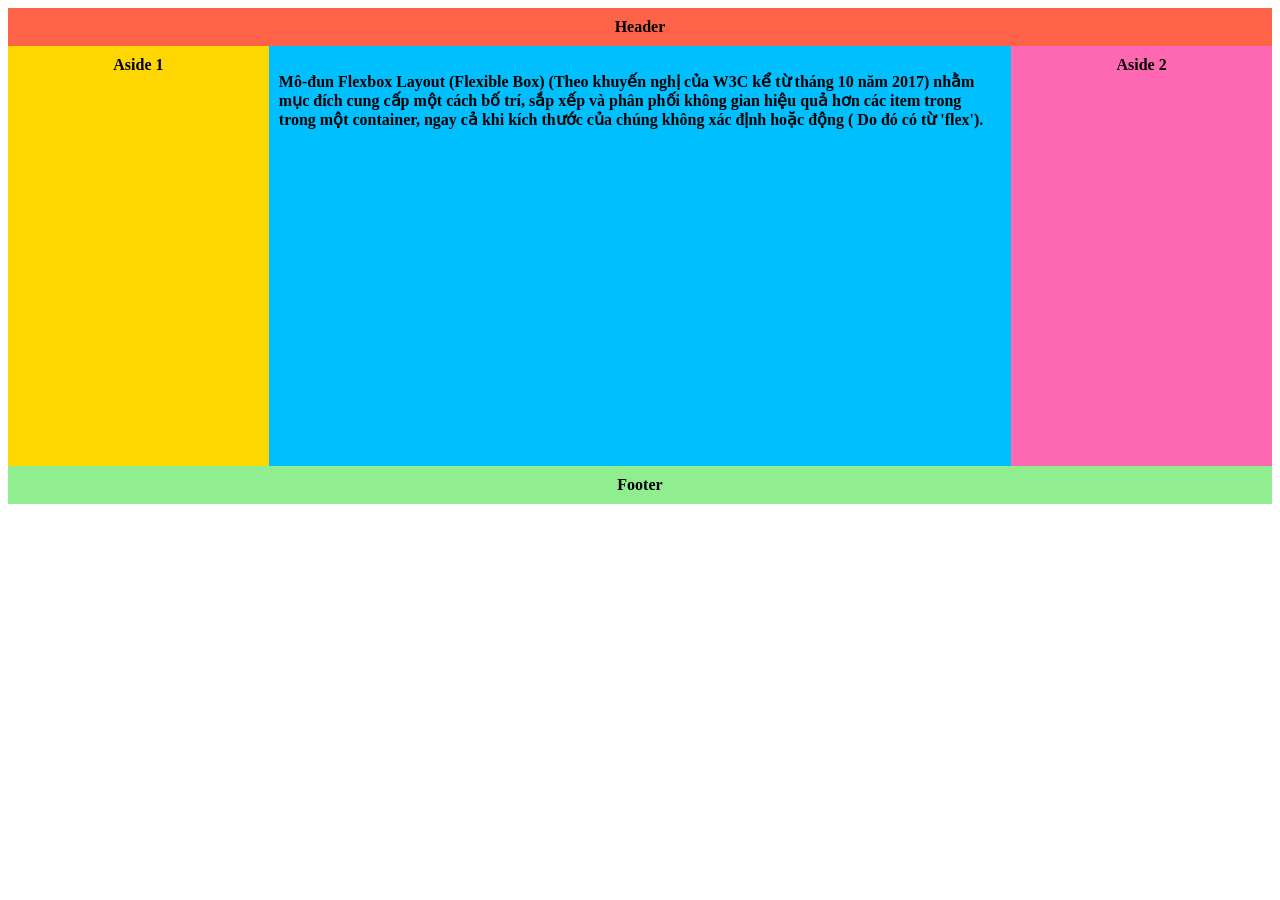
<file: bailabthuchanh/Lab06/Bai_2_Minh_hoa_layout/index.html>
<!DOCTYPE html>
<html>

<head>
	<meta http-equiv="Content-Type" content="text/html; charset=utf-8" />
    <link rel="stylesheet" href="css/style.css">
</head>

<body>
    <div class="wrapper">
        <header class="header-flex-2">Header</header>
        <article class="main">
            <p>Mô-đun Flexbox Layout (Flexible Box) (Theo khuyến nghị của W3C kể từ tháng 10 năm 2017) nhằm mục đích
                cung cấp một cách bố trí, sắp xếp và phân phối không gian hiệu quả hơn các item trong trong một
                container, ngay cả khi kích thước của chúng không xác định hoặc động ( Do đó có từ 'flex').</p>
        </article>
        <aside class="aside aside-1">Aside 1</aside>
        <aside class="aside aside-2">Aside 2</aside>
        <footer class="footer-flex-2">Footer</footer>
    </div>
</body>

</html>
</file>
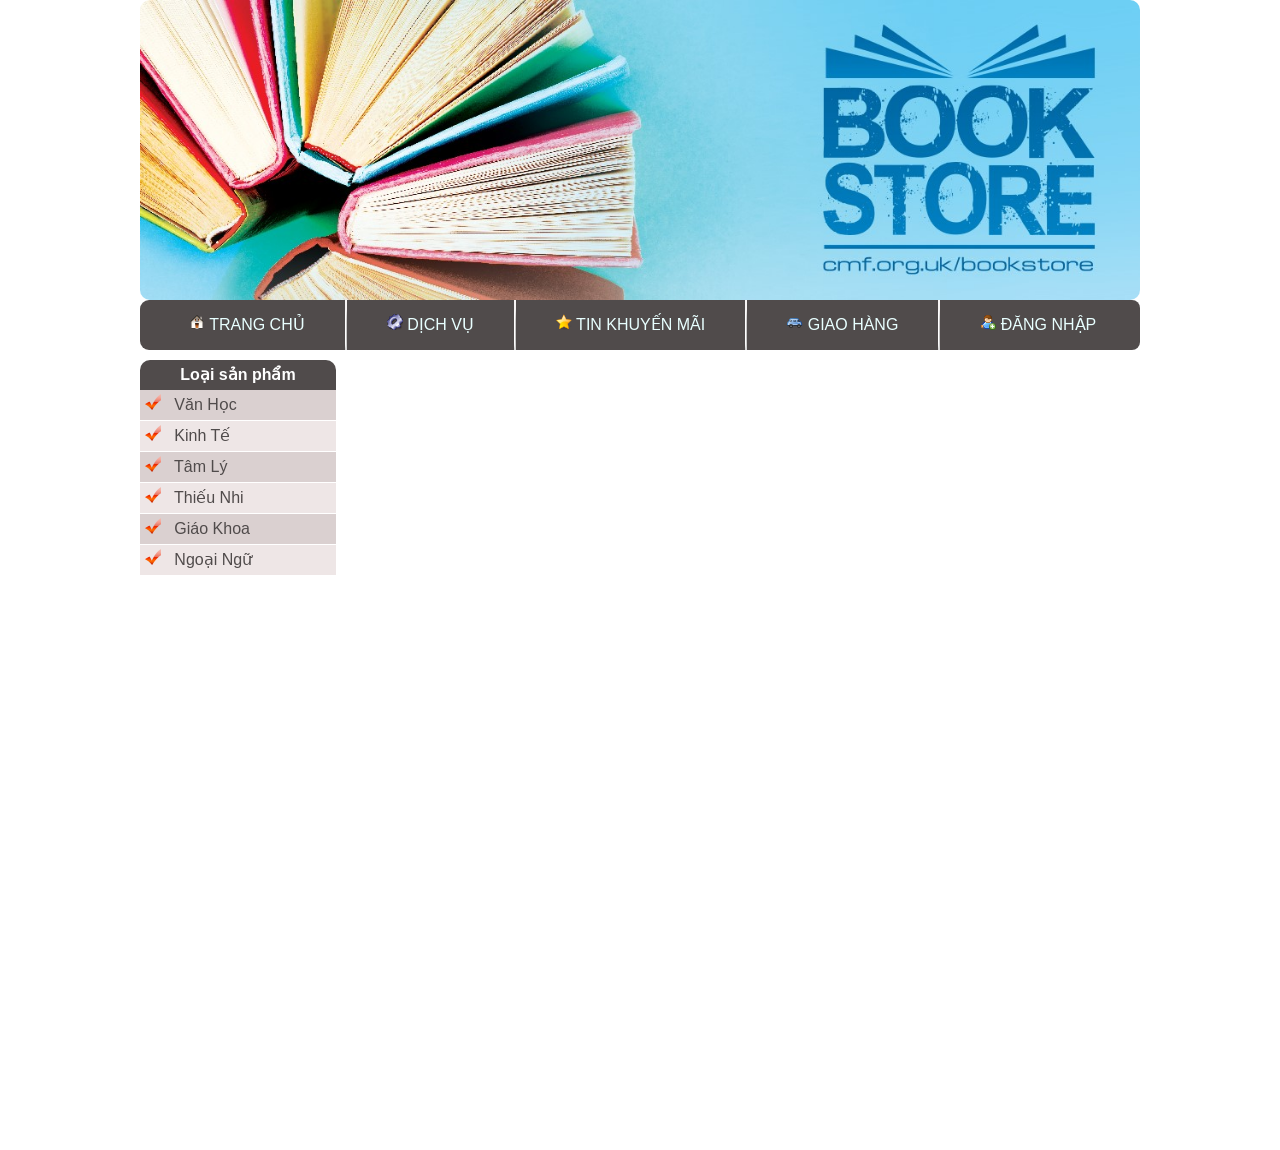
<file: bailabthuchanh/Lab03/lab03_bai1.html>
<!DOCTYPE html PUBLIC "-//W3C//DTD XHTML 1.0 Transitional//EN" "http://www.w3.org/TR/xhtml1/DTD/xhtml1-transitional.dtd">
<html xmlns="http://www.w3.org/1999/xhtml">

<head>
    <meta http-equiv="Content-Type" content="text/html; charset=utf-8" />
    <title>BookStore</title>
    <link rel="preconnect" href="https://fonts.googleapis.com">
    <link rel="preconnect" href="https://fonts.gstatic.com" crossorigin>
    <link href="https://fonts.googleapis.com/css2?family=Agbalumo&family=Dancing+Script:wght@600&family=Kanit&family=Lora:wght@500;600&family=Poppins:wght@400;500&display=swap" rel="stylesheet">
    <!-- CSS -->
    <link rel="stylesheet" href="Vi_du_Lab01/styles/main.css" />
</head>

<body>

    <div id="container">

        <!-- Hình Banner hoặc Logo  -->
        <div id="header">
            <div id="banner_logo">
                <a href="#"> <img src="Vi_du_Lab01/images/bookstoreBanner.jpg"  alt="" style="border-radius: 10px;" width="1000px" height="300px" ></a>
            </div>
        </div>

        <!-- MENU CHÍNH  -->
        <div id="menu">
            <div id="menu_left_corner"></div>

            <div id="menu_content">
                <ul id="hmenu">
                    <li>
                        <a href="#"><img src="Vi_du_Lab01/images/layout/home.png" /> TRANG CHỦ</a>
                    </li>
                    <li class="devider">&nbsp;</li>
                    <li>
                        <a href="#"><img src="Vi_du_Lab01/images/layout/services.png" /> DỊCH VỤ</a>
                    </li>
                    <li class="devider">&nbsp;</li>
                    <li>
                        <a href="#"><img src="Vi_du_Lab01/images/layout/favs.png" /> TIN KHUYẾN MÃI</a>
                    </li>
                    <li class="devider">&nbsp;</li>
                    <li>
                        <a href="#"><img src="Vi_du_Lab01/images/layout/car.png" /> GIAO HÀNG</a>
                    </li>
                    <li class="devider">&nbsp;</li>
                    <li>
                        <a href="Vi_du/index.html" target="main_content"><img src="Vi_du_Lab01/images/layout/user_add.png" /> ĐĂNG NHẬP</a>
                    </li>
                </ul>
            </div>
            
            <div id="menu_right_corner"></div>
            <div style="clear:both"></div>
        </div>

        <div id="path"></div>
        <div id="main">

            <!-- MENU bên trái -->
            <div id="left">
                <div class="title">Loại sản phẩm</div>
                <ul class="categories">

                    <li class="lmenu1">
                        <a href=""> <img src="Vi_du_Lab01/images/layout/checked.png" /> &nbsp;&nbsp;Văn Học</a>
                    </li>
                    <li class="lmenu2">
                        <a href=""> <img src="Vi_du_Lab01/images/layout/checked.png" /> &nbsp;&nbsp;Kinh Tế</a>
                    </li>
                    <li class="lmenu1">
                        <a href=""> <img src="Vi_du_Lab01/images/layout/checked.png" /> &nbsp;&nbsp;Tâm Lý</a>
                    </li>
                    <li class="lmenu2">
                        <a href=""> <img src="Vi_du_Lab01/images/layout/checked.png" /> &nbsp;&nbsp;Thiếu Nhi</a>
                    </li>
                    <li class="lmenu1">
                        <a href=""> <img src="Vi_du_Lab01/images/layout/checked.png" /> &nbsp;&nbsp;Giáo Khoa</a>
                    </li>
                    <li class="lmenu2">
                        <a href=""> <img src="Vi_du_Lab01/images/layout/checked.png" /> &nbsp;&nbsp;Ngoại Ngữ</a>
                    </li>
                </ul>
                </div>

            <!-- CONTENT hiển thị ở giữa bằng frame -->
            <div id="content" style="padding: 0; background: transparent;">
                <iframe name="main_content" src="about:blank" width="100%" height="800px" frameborder="0" scrolling="auto" style="display: block;"></iframe>
            </div>

            <!-- MENU bên phải  -->
            <div id="right">
                <!-- Cần bổ sung thêm (tương tự như <div id="left"> ) -->
            </div>


        </div>
    </div>
</body>

</html>
</file>
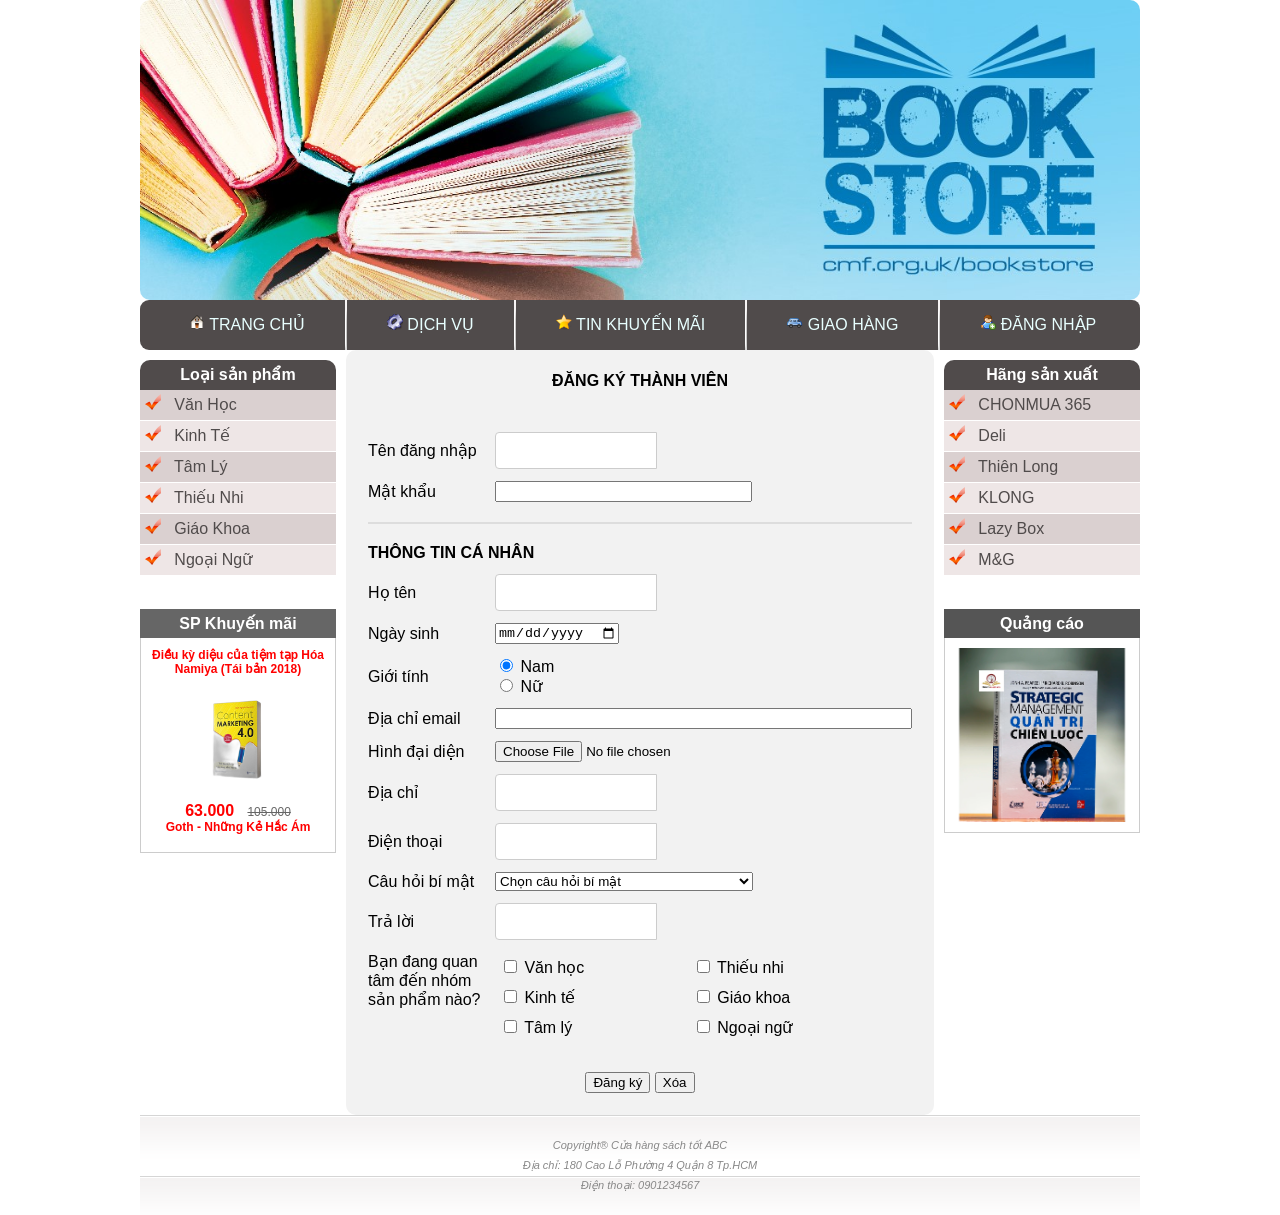
<file: bailabthuchanh/Lab03/lab03_bai2.html>
<!DOCTYPE html PUBLIC "-//W3C//DTD XHTML 1.0 Transitional//EN" "http://www.w3.org/TR/xhtml1/DTD/xhtml1-transitional.dtd">
<html xmlns="http://www.w3.org/1999/xhtml">

<head>
    <meta http-equiv="Content-Type" content="text/html; charset=utf-8" />
    <title>BookStore - Bài 2</title>
    <link rel="preconnect" href="https://fonts.googleapis.com">
    <link rel="preconnect" href="https://fonts.gstatic.com" crossorigin>
    <link href="https://fonts.googleapis.com/css2?family=Agbalumo&family=Dancing+Script:wght@600&family=Kanit&family=Lora:wght@500;600&family=Poppins:wght@400;500&display=swap" rel="stylesheet">
    <!-- CSS -->
    <link rel="stylesheet" href="Vi_du_Lab01/styles/main.css" />
    <style>
        /* Tùy chỉnh thêm chi tiết style cho các khối nếu cần */
        #content_form {
            padding: 15px;
            background: #f2f2f2;
            border-radius: 10px;
        }
        #content_form table td {
            padding: 5px;
        }
        .sp_khuyen_mai_title {
            background-color: #666;
            color: white;
            font-weight: bold;
            padding: 5px 10px;
            text-align: center;
        }
    </style>
</head>

<body>

    <div id="container">

        <!-- Hình Banner hoặc Logo  -->
        <div id="header">
            <div id="banner_logo">
                <a href="#"> <img src="Vi_du_Lab01/images/bookstoreBanner.jpg"  alt="" style="border-radius: 10px;" width="1000px" height="300px" ></a>
            </div>
        </div>

        <!-- MENU CHÍNH  -->
        <div id="menu">
            <div id="menu_left_corner"></div>

            <div id="menu_content">
                <ul id="hmenu">
                    <li>
                        <a href="#"><img src="Vi_du_Lab01/images/layout/home.png" /> TRANG CHỦ</a>
                    </li>
                    <li class="devider">&nbsp;</li>
                    <li>
                        <a href="#"><img src="Vi_du_Lab01/images/layout/services.png" /> DỊCH VỤ</a>
                    </li>
                    <li class="devider">&nbsp;</li>
                    <li>
                        <a href="#"><img src="Vi_du_Lab01/images/layout/favs.png" /> TIN KHUYẾN MÃI</a>
                    </li>
                    <li class="devider">&nbsp;</li>
                    <li>
                        <a href="#"><img src="Vi_du_Lab01/images/layout/car.png" /> GIAO HÀNG</a>
                    </li>
                    <li class="devider">&nbsp;</li>
                    <li>
                        <a href="#"><img src="Vi_du_Lab01/images/layout/user_add.png" /> ĐĂNG NHẬP</a>
                    </li>
                </ul>
            </div>
            
            <div id="menu_right_corner"></div>
            <div style="clear:both"></div>
        </div>

        <div id="path"></div>
        <div id="main">

            <!-- MENU bên trái -->
            <div id="left">
                <div class="title">Loại sản phẩm</div>
                <ul class="categories">

                    <li class="lmenu1">
                        <a href=""> <img src="Vi_du_Lab01/images/layout/checked.png" /> &nbsp;&nbsp;Văn Học</a>
                    </li>
                    <li class="lmenu2">
                        <a href=""> <img src="Vi_du_Lab01/images/layout/checked.png" /> &nbsp;&nbsp;Kinh Tế</a>
                    </li>
                    <li class="lmenu1">
                        <a href=""> <img src="Vi_du_Lab01/images/layout/checked.png" /> &nbsp;&nbsp;Tâm Lý</a>
                    </li>
                    <li class="lmenu2">
                        <a href=""> <img src="Vi_du_Lab01/images/layout/checked.png" /> &nbsp;&nbsp;Thiếu Nhi</a>
                    </li>
                    <li class="lmenu1">
                        <a href=""> <img src="Vi_du_Lab01/images/layout/checked.png" /> &nbsp;&nbsp;Giáo Khoa</a>
                    </li>
                    <li class="lmenu2">
                        <a href=""> <img src="Vi_du_Lab01/images/layout/checked.png" /> &nbsp;&nbsp;Ngoại Ngữ</a>
                    </li>
                </ul>
                
                <br/>
                <div class="sp_khuyen_mai_title">SP Khuyến mãi</div>
                <div style="text-align:center; padding-top:10px; border: 1px solid #ccc; border-top: none; background: #fff;">
                    <span style="color:red;font-weight:bold;font-size:12px;">Điều kỳ diệu của tiệm tạp Hóa Namiya (Tái bản 2018)</span><br/><br/>
                    <img src="Vi_du_Lab01/images/Sach_8.png" width="90" /><br/><br/>
                    <span style="color:red;font-weight:bold;">63.000</span> &nbsp; <strike style="color:#666; font-size:12px;">105.000</strike><br/>
                    <span style="color:red;font-weight:bold;font-size:12px;">Goth - Những Kẻ Hắc Ám</span><br/><br/>
                </div>
            </div>

            <!-- CONTENT hiển thị ở giữa  -->
            <div id="content" style="background: transparent;">
                <div id="content_form">
                    <form name="frmdangkithanhvien" action="xlThem.php" method="get" enctype="multipart/form-data">
                        <table border="0" width="100%">
                        <tr>
                            <td colspan="2" align="center"><b>ĐĂNG KÝ THÀNH VIÊN</b></td>
                        </tr>
                        <tr><td colspan="2"><br/></td></tr>
                        
                        <tr>
                            <td width="30%">Tên đăng nhập</td>
                            <td><input type="text" name="nmUsername" size="30"/></td>
                        </tr>
                        <tr>
                            <td>Mật khẩu</td>
                            <td><input type="password" name="nmPassword" size="30"/></td>
                        </tr>
                        <tr><td colspan="2"><hr style="border: 1px solid #ddd;"/></td></tr>
                        <tr><td colspan="2"><b>THÔNG TIN CÁ NHÂN</b></td></tr> 	
                        
                        <tr>
                            <td>Họ tên</td>
                            <td><input type="text" name="nmFullName" size="50"/></td>
                        </tr>
                        <tr>
                            <td>Ngày sinh</td>
                            <td><input type="date" name="nmBirthDate"  /></td>
                        </tr>
                        <tr>
                            <td>Giới tính</td>
                            <td>
                                <input type="radio" name="nmGender" value="Nam" checked /> Nam <br/>
                                <input type="radio" name="nmGender" value="Nữ" /> Nữ
                            </td>
                        </tr>
                        <tr>
                            <td>Địa chỉ email</td>
                            <td><input type="email" name="nmEmailAdd" size="50" /></td>
                        </tr>
                        <tr>
                            <td>Hình đại diện</td>
                            <td><input type="file" name="nmURLAvatar" /></td>
                        </tr>
                        <tr>
                            <td>Địa chỉ</td>	
                            <td><input type="text" name="nmAddress" size="50"/></td>
                        </tr>
                        <tr>
                            <td>Điện thoại</td>
                            <td><input type="text" name="nmCellphone" size="50"/></td>
                        </tr>
                        <tr>
                            <td>Câu hỏi bí mật</td>
                            <td>
                                <select name="nmPriateQuestion">
                                    <option value="">Chọn câu hỏi bí mật</option>
                                    <option value="firstschool">Ngôi trường đầu tiên của bạn là gì</option>
                                    <option value="firstpet">Con vật đầu tiên mà bạn nuôi tên gì</option>
                                    <option value="childhoodmemory">Kỉ niệm thời thơ ấu của bạn là gì</option>
                                    <option value="hometown">Quê bạn ở đâu</option>
                                    <option value="bestfriend">Tên người bạn thân nhất của bạn là gì?</option>
                                </select>
                            </td>
                        </tr>
                        <tr>
                            <td>Trả lời</td>
                            <td><input type="text" name="nmPrivateAnswer" size="50"/></td>
                        </tr>
                        <tr>
                            <td valign="top">Bạn đang quan tâm đến nhóm sản phẩm nào?</td>
                            <td>
                                <table border="0" cellpadding="0" cellspacing="0" width="100%">
                                    <tr>
                                        <td><input type="checkbox" name="nmFields[]" value="VanHoc"/> Văn học</td>
                                        <td><input type="checkbox" name="nmFields[]" value="ThieuNhi"/> Thiếu nhi</td>
                                    </tr>
                                    <tr>
                                        <td><input type="checkbox" name="nmFields[]" value="KinhTe"/> Kinh tế</td>
                                        <td><input type="checkbox" name="nmFields[]" value="GiaoKhoa"/> Giáo khoa</td>
                                    </tr>
                                    <tr>
                                        <td><input type="checkbox" name="nmFields[]" value="TamLy"/> Tâm lý</td>
                                        <td><input type="checkbox" name="nmFields[]" value="NgoaiNgu"/> Ngoại ngữ</td>
                                    </tr>
                                </table>
                            </td>
                        </tr>
                        <tr>
                        <td colspan="2" align="center"><br/><input type="submit" name="nmSubmit" value="Đăng ký" /> 
                            <input type="reset" name="nmReset" value="Xóa" /> </td>
                        </tr>
                    </table> 
                    </form>
                </div>
            </div>

            <!-- MENU bên phải  -->
            <div id="right">
                <div class="title">Hãng sản xuất</div>
                <ul class="categories">
                    <li class="lmenu1"><a href=""> <img src="Vi_du_Lab01/images/layout/checked.png" /> &nbsp;&nbsp;CHONMUA 365</a></li>
                    <li class="lmenu2"><a href=""> <img src="Vi_du_Lab01/images/layout/checked.png" /> &nbsp;&nbsp;Deli</a></li>
                    <li class="lmenu1"><a href=""> <img src="Vi_du_Lab01/images/layout/checked.png" /> &nbsp;&nbsp;Thiên Long</a></li>
                    <li class="lmenu2"><a href=""> <img src="Vi_du_Lab01/images/layout/checked.png" /> &nbsp;&nbsp;KLONG</a></li>
                    <li class="lmenu1"><a href=""> <img src="Vi_du_Lab01/images/layout/checked.png" /> &nbsp;&nbsp;Lazy Box</a></li>
                    <li class="lmenu2"><a href=""> <img src="Vi_du_Lab01/images/layout/checked.png" /> &nbsp;&nbsp;M&G</a></li>
                </ul>

                <br/>
                <div class="sp_khuyen_mai_title" style="background-color: #555;">Quảng cáo</div>
                <div style="text-align: center; border: 1px solid #ccc; border-top: none; background: #fff; padding: 10px;">
                    <img src="Vi_du/images/Book_table_1.jpg" width="100%" alt="Quảng cáo" />
                </div>
            </div>


        </div>
        
        <div style="clear:both;"></div>
        <div id="footer" style="text-align:center; padding: 20px 0; color: #888; font-size: 11px;">
            Copyright® Cửa hàng sách tốt ABC<br/>
            Địa chỉ: 180 Cao Lỗ Phường 4 Quận 8 Tp.HCM<br/>
            Điện thoại: 0901234567
        </div>
    </div>
</body>

</html>
</file>
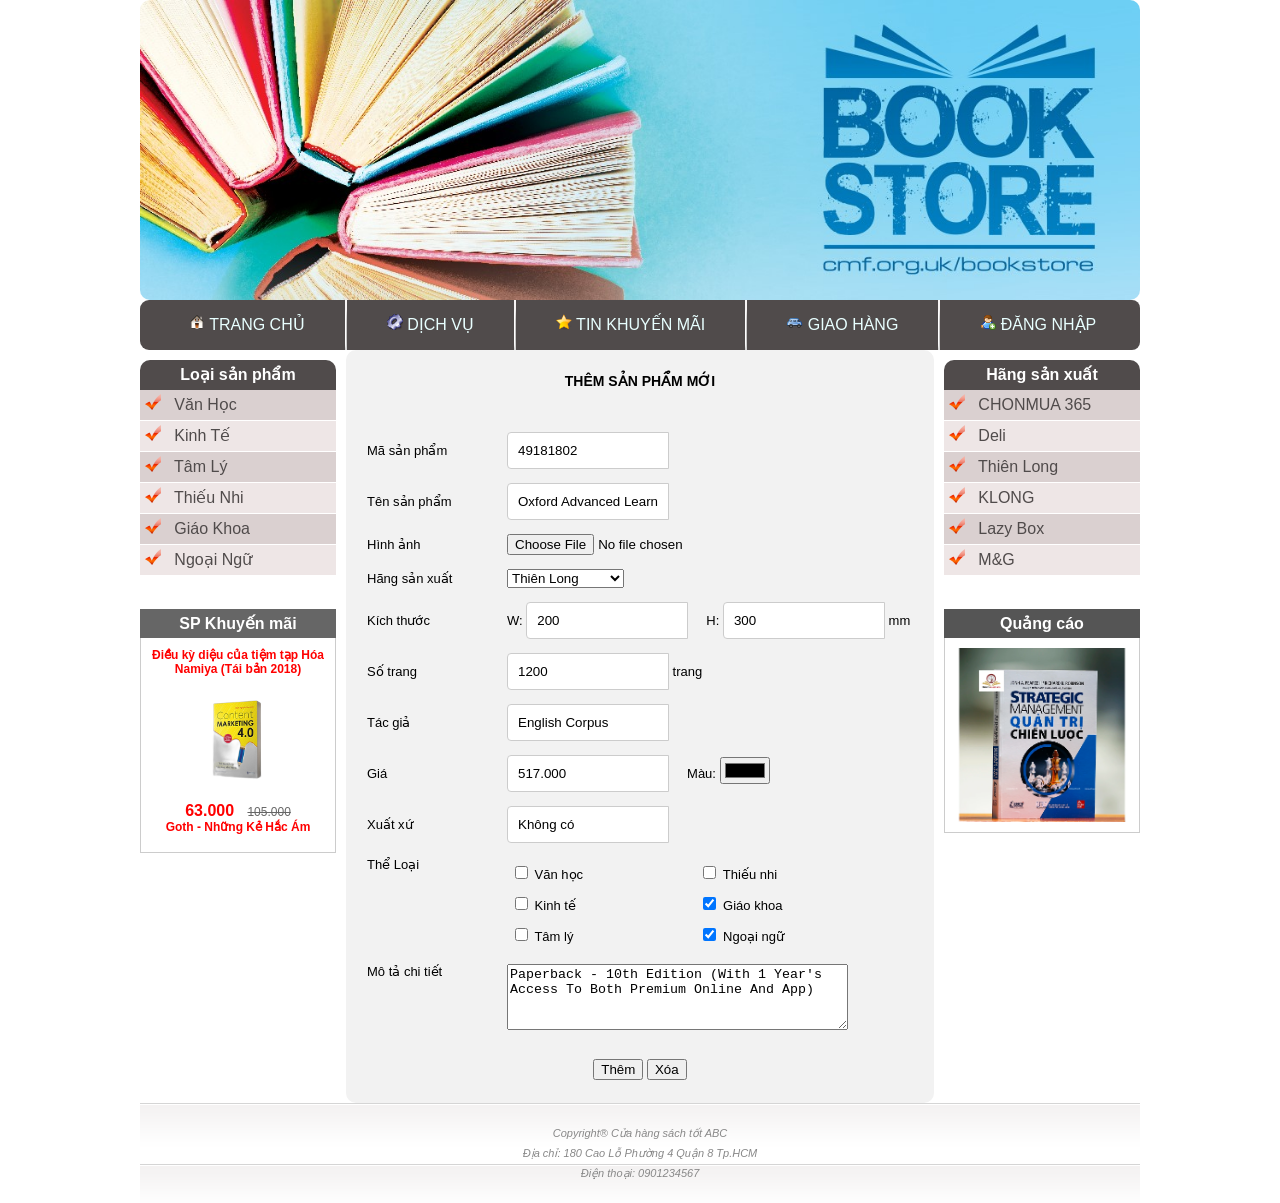
<file: bailabthuchanh/Lab03/lab03_bai3.html>
<!DOCTYPE html PUBLIC "-//W3C//DTD XHTML 1.0 Transitional//EN" "http://www.w3.org/TR/xhtml1/DTD/xhtml1-transitional.dtd">
<html xmlns="http://www.w3.org/1999/xhtml">

<head>
    <meta http-equiv="Content-Type" content="text/html; charset=utf-8" />
    <title>BookStore - Bài 3</title>
    <link rel="preconnect" href="https://fonts.googleapis.com">
    <link rel="preconnect" href="https://fonts.gstatic.com" crossorigin>
    <link href="https://fonts.googleapis.com/css2?family=Agbalumo&family=Dancing+Script:wght@600&family=Kanit&family=Lora:wght@500;600&family=Poppins:wght@400;500&display=swap" rel="stylesheet">
    <!-- CSS -->
    <link rel="stylesheet" href="Vi_du_Lab01/styles/main.css" />
    <style>
        #content_form {
            padding: 15px;
            background: #f2f2f2;
            border-radius: 10px;
            font-size: 13px;
        }
        #content_form table td {
            padding: 6px 4px;
        }
        .sp_khuyen_mai_title {
            background-color: #666;
            color: white;
            font-weight: bold;
            padding: 5px 10px;
            text-align: center;
        }
    </style>
</head>

<body>

    <div id="container">

        <!-- Hình Banner hoặc Logo  -->
        <div id="header">
            <div id="banner_logo">
                <a href="#"> <img src="Vi_du_Lab01/images/bookstoreBanner.jpg"  alt="" style="border-radius: 10px;" width="1000px" height="300px" ></a>
            </div>
        </div>

        <!-- MENU CHÍNH  -->
        <div id="menu">
            <div id="menu_left_corner"></div>

            <div id="menu_content">
                <ul id="hmenu">
                    <li><a href="#"><img src="Vi_du_Lab01/images/layout/home.png" /> TRANG CHỦ</a></li>
                    <li class="devider">&nbsp;</li>
                    <li><a href="#"><img src="Vi_du_Lab01/images/layout/services.png" /> DỊCH VỤ</a></li>
                    <li class="devider">&nbsp;</li>
                    <li><a href="#"><img src="Vi_du_Lab01/images/layout/favs.png" /> TIN KHUYẾN MÃI</a></li>
                    <li class="devider">&nbsp;</li>
                    <li><a href="#"><img src="Vi_du_Lab01/images/layout/car.png" /> GIAO HÀNG</a></li>
                    <li class="devider">&nbsp;</li>
                    <li><a href="#"><img src="Vi_du_Lab01/images/layout/user_add.png" /> ĐĂNG NHẬP</a></li>
                </ul>
            </div>
            
            <div id="menu_right_corner"></div>
            <div style="clear:both"></div>
        </div>

        <div id="path"></div>
        <div id="main">

            <!-- MENU bên trái -->
            <div id="left">
                <div class="title">Loại sản phẩm</div>
                <ul class="categories">
                    <li class="lmenu1"><a href=""> <img src="Vi_du_Lab01/images/layout/checked.png" /> &nbsp;&nbsp;Văn Học</a></li>
                    <li class="lmenu2"><a href=""> <img src="Vi_du_Lab01/images/layout/checked.png" /> &nbsp;&nbsp;Kinh Tế</a></li>
                    <li class="lmenu1"><a href=""> <img src="Vi_du_Lab01/images/layout/checked.png" /> &nbsp;&nbsp;Tâm Lý</a></li>
                    <li class="lmenu2"><a href=""> <img src="Vi_du_Lab01/images/layout/checked.png" /> &nbsp;&nbsp;Thiếu Nhi</a></li>
                    <li class="lmenu1"><a href=""> <img src="Vi_du_Lab01/images/layout/checked.png" /> &nbsp;&nbsp;Giáo Khoa</a></li>
                    <li class="lmenu2"><a href=""> <img src="Vi_du_Lab01/images/layout/checked.png" /> &nbsp;&nbsp;Ngoại Ngữ</a></li>
                </ul>
                
                <br/>
                <div class="sp_khuyen_mai_title">SP Khuyến mãi</div>
                <div style="text-align:center; padding-top:10px; border: 1px solid #ccc; border-top: none; background: #fff;">
                    <span style="color:red;font-weight:bold;font-size:12px;">Điều kỳ diệu của tiệm tạp Hóa Namiya (Tái bản 2018)</span><br/><br/>
                    <img src="Vi_du_Lab01/images/Sach_8.png" width="90" /><br/><br/>
                    <span style="color:red;font-weight:bold;">63.000</span> &nbsp; <strike style="color:#666; font-size:12px;">105.000</strike><br/>
                    <span style="color:red;font-weight:bold;font-size:12px;">Goth - Những Kẻ Hắc Ám</span><br/><br/>
                </div>
            </div>

            <!-- CONTENT hiển thị ở giữa  -->
            <div id="content" style="background: transparent;">
                <div id="content_form">
                    <form name="frmSanpham" action="addProduct.php" method="post" enctype="multipart/form-data">
                        <table border="0" width="100%">
                            <tr>
                                <td colspan="2" align="center"><b style="font-size:14px;">THÊM SẢN PHẨM MỚI</b></td>
                            </tr>
                            <tr><td colspan="2"><br/></td></tr>
                            
                            <tr>
                                <td width="25%">Mã sản phẩm</td>
                                <td><input type="text" name="nmProID" value="49181802" size="25" /></td>
                            </tr>
                            <tr>
                                <td>Tên sản phẩm</td>
                                <td><input type="text" name="nmProName" value="Oxford Advanced Learner's Dictionary" size="40" /></td>
                            </tr>
                            <tr>
                                <td>Hình ảnh</td>
                                <td><input type="file" name="nmProImg" /></td>
                            </tr>
                            <tr>
                                <td>Hãng sản xuất</td>
                                <td>
                                    <select name="nmMan">
                                        <option value="1" selected>Thiên Long</option>
                                        <option value="2">Deli</option>
                                        <option value="3">CHONMUA 365</option>
                                        <option value="4">KLONG</option>
                                    </select>
                                </td>
                            </tr>
                            <tr>
                                <td>Kích thước</td>
                                <td>
                                    W: <input type="text" name="nmW" value="200" size="8"/> &nbsp;&nbsp;&nbsp; 
                                    H: <input type="text" name="nmH" value="300" size="8"/> mm
                                </td>
                            </tr>
                            <tr>
                                <td>Số trang</td>
                                <td><input type="text" name="nmCount" value="1200" size="15"/> trang</td>
                            </tr>
                            <tr>
                                <td>Tác giả</td>
                                <td><input type="text" name="nmTacGia" value="English Corpus" size="25" /></td>
                            </tr>
                            <tr>
                                <td>Giá</td>
                                <td>
                                    <input type="text" name="nmPrice" value="517.000" size="15" /> &nbsp;&nbsp;&nbsp;
                                    Màu: <input type="color" name="nmColor" value="#000000" />
                                </td>
                            </tr>
                            <tr>
                                <td>Xuất xứ</td>
                                <td><input type="text" name="nmLive" value="Không có" size="25" /></td>
                            </tr>
                            <tr>
                                <td valign="top">Thể Loại</td>
                                <td>
                                    <table border="0" cellpadding="0" cellspacing="0" width="100%">
                                        <tr>
                                            <td><input type="checkbox" name="nmCat[]" value="Van_hoc"/> Văn học</td>
                                            <td><input type="checkbox" name="nmCat[]" value="Thieu_nhi"/> Thiếu nhi</td>
                                        </tr>
                                        <tr>
                                            <td><input type="checkbox" name="nmCat[]" value="Kinh_te"/> Kinh tế</td>
                                            <td><input type="checkbox" name="nmCat[]" checked value="Giao_khoa"/> Giáo khoa</td>
                                        </tr>
                                        <tr>
                                            <td><input type="checkbox" name="nmCat[]" value="Tam_ly"/> Tâm lý</td>
                                            <td><input type="checkbox" name="nmCat[]" checked value="Ngoai_ngu"/> Ngoại ngữ</td>
                                        </tr>
                                    </table>
                                </td>
                            </tr>
                            <tr>
                                <td valign="top">Mô tả chi tiết</td>
                                <td>
                                    <textarea name="nmDescription" rows="4" cols="40">Paperback - 10th Edition (With 1 Year's Access To Both Premium Online And App)</textarea>
                                </td>
                            </tr>
                            <tr>
                                <td colspan="2" align="center"><br/>
                                    <input type="submit" name="nmSubmit" value="Thêm" /> 
                                    <input type="reset" name="nmReset" value="Xóa" /> 
                                </td>
                            </tr>
                        </table> 
                    </form>
                </div>
            </div>

            <!-- MENU bên phải  -->
            <div id="right">
                <div class="title">Hãng sản xuất</div>
                <ul class="categories">
                    <li class="lmenu1"><a href=""> <img src="Vi_du_Lab01/images/layout/checked.png" /> &nbsp;&nbsp;CHONMUA 365</a></li>
                    <li class="lmenu2"><a href=""> <img src="Vi_du_Lab01/images/layout/checked.png" /> &nbsp;&nbsp;Deli</a></li>
                    <li class="lmenu1"><a href=""> <img src="Vi_du_Lab01/images/layout/checked.png" /> &nbsp;&nbsp;Thiên Long</a></li>
                    <li class="lmenu2"><a href=""> <img src="Vi_du_Lab01/images/layout/checked.png" /> &nbsp;&nbsp;KLONG</a></li>
                    <li class="lmenu1"><a href=""> <img src="Vi_du_Lab01/images/layout/checked.png" /> &nbsp;&nbsp;Lazy Box</a></li>
                    <li class="lmenu2"><a href=""> <img src="Vi_du_Lab01/images/layout/checked.png" /> &nbsp;&nbsp;M&G</a></li>
                </ul>

                <br/>
                <div class="sp_khuyen_mai_title" style="background-color: #555;">Quảng cáo</div>
                <div style="text-align: center; border: 1px solid #ccc; border-top: none; background: #fff; padding: 10px;">
                    <img src="Vi_du/images/Book_table_1.jpg" width="100%" alt="Quảng cáo" />
                </div>
            </div>

        </div>
        
        <div style="clear:both;"></div>
        <div id="footer" style="text-align:center; padding: 20px 0; color: #888; font-size: 11px;">
            Copyright® Cửa hàng sách tốt ABC<br/>
            Địa chỉ: 180 Cao Lỗ Phường 4 Quận 8 Tp.HCM<br/>
            Điện thoại: 0901234567
        </div>
    </div>
</body>

</html>
</file>
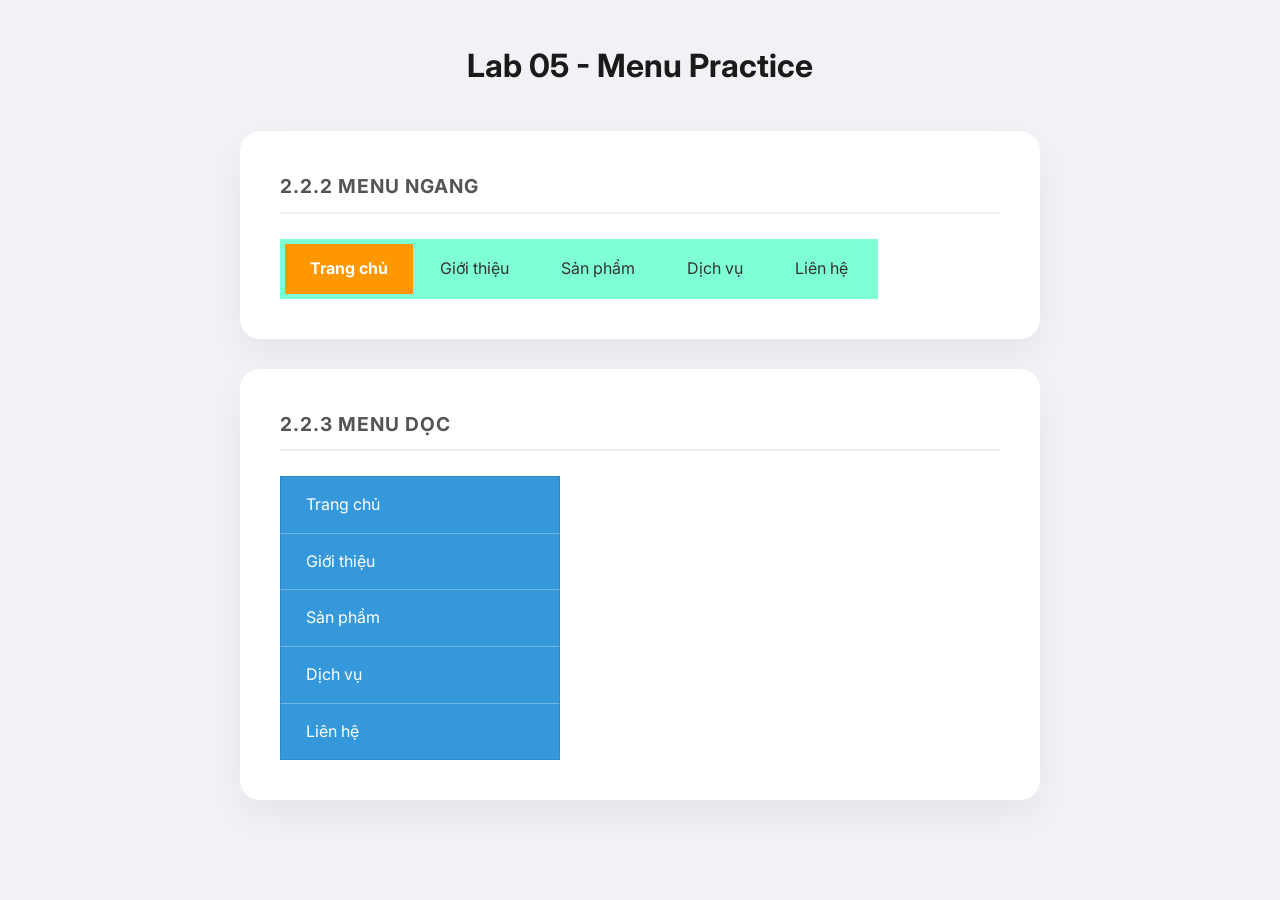
<file: bailabthuchanh/Lab05/lab05_menu.html>
<!DOCTYPE html>
<html lang="vi">
<head>
    <meta charset="UTF-8">
    <meta name="viewport" content="width=device-width, initial-scale=1.0">
    <title>Lab 05 - Bài 1: Menu</title>
    <!-- Premium Typography -->
    <link href="https://fonts.googleapis.com/css2?family=Inter:wght@400;600;700&display=swap" rel="stylesheet">
    <link rel="stylesheet" href="lab05_menu.css">
</head>
<body>

    <h1>Lab 05 - Menu Practice</h1>

    <div class="section">
        <h2>2.2.2 Menu Ngang</h2>
        <ul class="menu-ngang">
            <li>Trang chủ</li>
            <li>Giới thiệu</li>
            <li>Sản phẩm</li>
            <li>Dịch vụ</li>
            <li>Liên hệ</li>
        </ul>
    </div>

    <div class="section">
        <h2>2.2.3 Menu Dọc</h2>
        <ul class="menu-doc">
            <li>Trang chủ</li>
            <li>Giới thiệu</li>
            <li>Sản phẩm</li>
            <li>Dịch vụ</li>
            <li>Liên hệ</li>
        </ul>
    </div>

</body>
</html>
</file>
<file: bailabthuchanh/Lab06/Bai_2_Minh_hoa_layout/css/style.css>
.wrapper {
	display: flex;
	/* kich hoat flex box*/
	flex-flow: row wrap;
	font-weight: bold;
	text-align: center;
}

.wrapper>* {
	padding: 10px;
	flex: 1 100%;
	/* cho tất cả phần tử bên trong có độ dài 100% và tỉ lệ chiếm không gian trống là như nhau*/
}

.header-flex-2 {
	background: tomato;
}

.footer-flex-2 {
	background: lightgreen;
	order: 4;
}

.main {
	text-align: left;
	background: deepskyblue;
	height: 400px;
	flex: 3 0px;
	/* cho phần nội dung main ở giữa chiếm 3 phần không gian trống so với 2 phần aside bên cạnh */
	order: 2;
}

.aside {
	flex: 1 0 0 ;
}

/* 2 phần aside sẽ chỉ chiếm 1 phần không gian */
.aside-1 {
	background: gold;
	height: 400px;
	order: 1;
}

.aside-2 {
	background: hotpink;
	height: 400px;
	order: 3;
}
</file>
<file: bailabthuchanh/Lab03/Vi_du_Lab01/styles/main.css>
@charset "utf-8";

/* CSS Document */

body {
    background-position: top;
    background-repeat: repeat-x;
    margin: 0;
    font-family: "Rubik", sans-serif;
}

#container {
    width: 1000px;
    margin: 0 auto;
}

#header {
    height: 173px;
    /* background-color: #ffb266; */
    border-radius: 5px;
}

#logo {
    float: left;
    padding-left: 5px;
    padding-top: 10px;
}

#logo img {
    height: 153px;
    width: 250px;
}

#banner {
    width: 500px;
    float: right;
    margin-top: 7px;
}

#banner_logo {
    float: right ;
    
}


#menu {
    height: 50px;
}

#menu_left_corner {
    float: left;
    width: 9px;
    height: 50px;
    background-color: #504b4b;
    border-radius: 50px 0px 0px 50px;
    ;
}

#menu_content {
    width: 983px;
    height: 50px;
    background-color: #504b4b;
    float: left;
}

#menu_right_corner {
    float: left;
    width: 8px;
    height: 50px;
    background-color: #504b4b;
    border-radius: 0px 50px 50px 0px;
}

#hmenu {
    list-style-type: none;
    margin-left: -20px;
    margin-top: 0px;
}

#hmenu li {
    float: left;
    margin-left: 20px;
    margin-right: 20px;
    line-height: 50px;
}

#hmenu li a {
    color: #e8ffff;
    text-decoration: none;
    line-height: 50px;
    display: block;
}

#hmenu li a:hover {
    color: #f4e0ce
}

.devider {
    background-image: url(../images/layout/menu_divider.gif);
    width: 2px;
}

#path {
    height: 15px;
}

#left {
    width: 196px;
    float: left;
}

#content {
    width: 588px;
    float: left;
    margin-left: 10px;
}

#right {
    width: 196px;
    float: right;
}

#cart {
    width: 195px;
    height: 84px;
    background-image: url(../images/layout/cart_bg.gif);
}

#cart-title {
    text-align: center;
    font-size: 18px;
    color: #847676;
}

#cart-detail {
    font-size: 16px;
    width: 135px;
    float: left;
    padding-left: 10px;
}

#cart-detail span {
    color: #F00;
}

#cart-img {
    width: 48px;
    height: 48px;
    float: left;
    background-image: url(../images/layout/shoppingcart.png)
}

#footer {
    height: 60px;
    color: #847676;
    font-size: 12px;
    text-align: center;
    line-height: 20px;
    font-style: italic;
    background-image: url(../images/layout/footer_bg.gif);
}

.categories {
    list-style-type: none;
    margin-top: 0px;
    margin-left: -40px;
}

.categories li a {
    text-decoration: none;
    color: #504b4b;
    line-height: 30px;
    display: block;
}

.categories li a:hover {
    font-weight: bold;
}

.title {
    line-height: 30px;
    text-align: center;
    color: #FFF;
    font-weight: bold;
    background-color: #504b4b;
    border-radius: 10px 10px 0 0;
    margin-top: 10px;
}

.lmenu1 {
    background-color: #dad0d0;
    padding-left: 5px;
    margin-bottom: 1px;
}

.lmenu2 {
    background-color: #eee6e6;
    padding-left: 5px;
    margin-bottom: 1px;
}

.box_content {
    text-align: center;
    border: 3px solid #504b4b;
    padding: 2px;
}

.center_title {
    line-height: 33px;
    color: #847676;
    font-weight: bold;
    padding-left: 50px;
    background: url(../images/layout/bar_bg.gif) no-repeat center;
}

.center_content {
    padding: 7px;
}

.product_box {
    width: 173px;
    height: auto;
    float: left;
    padding: 9px;
}

.pro_box_top {
    height: 12px;
    background-image: url(../images/layout/product_box_top.gif);
}

.pro_box_bot {
    height: 10px;
    background-image: url(../images/layout/product_box_bottom.gif);
}

.pro_box_mid {
    background-image: url(../images/layout/product_box_center.gif);
}

.pro_title {
    text-align: center;
    font-weight: bold;
    color: #F00;
    font-size: 14px;
}

.pro_title a {
    text-decoration: none;
    color: #F00;
}

.pro_price {
    text-align: center;
    color: #F00;
    font-weight: bold;
    width: 50%;
    float: left;
    font-size: 14px;
}

.oldprice {
    text-align: center;
    color: #847676;
    text-decoration: line-through;
    width: 50%;
    float: right;
    font-size: 14px;
}

.pro_cart {
    width: 50%;
    float: right;
    font-size: 14px;
    text-align: center;
}

.pro_cart a {
    text-decoration: none;
    color: #0fa0dd;
}

.pro_img {
    text-align: center;
    padding: 5px 0px;
}

.pro_img img {
    height: 100px;
}

.big_box {
    width: 554px;
    margin-left: 17px;
    margin-top: 15px;
}

.big_box_top {
    background-image: url(../images/layout/details_box_top.gif);
    height: 12px;
}

.big_box_bot {
    background-image: url(../images/layout/details_box_bottom.gif);
    height: 12px;
}

.big_box_mid {
    background-image: url(../images/layout/details_box_center.gif);
    padding: 5px;
}

.big_box_img {
    width: 200px;
    float: left;
    text-align: center;
}

.big_box_img img {
    width: 200px;
    height: 200px;
}

.big_box_detail {
    width: 350px;
    float: right;
}

.thumb img {
    width: 50px;
    height: 40px;
    padding: 5px 0px;
}

.add_cart img {
    width: 16px;
    height: 16px;
}

.add_cart a {
    text-decoration: none;
    color: #006;
}

.pro_title_big {
    color: #F00;
    font-weight: bold;
}

.spec_value {
    color: #5F9FAB;
}

.price {
    color: #F00;
    font-weight: bold;
}

.detail {
    margin-top: 10px;
    text-align: justify;
}

.detail img {
    width: 100%;
    margin-top: 10px;
    margin-bottom: 10px;
}

.detail span {
    font-size: 18px;
    line-height: 35px;
    font-weight: bold;
}

.search-container {
    display: flex;
    margin-top: 10px;
}

input[type="text"] {
    padding: 10px;
    width: 140px;
    border: 1px solid #ccc;
    border-radius: 4px 0 0 4px;
    outline: none;
}

button {
    padding: 5px 8px;
    background-color: #504b4b;
    color: white;
    border: 1px solid #504b4b;
    border-radius: 0 4px 4px 0;
    cursor: pointer;
}

button:hover {
    background-color: gray;
    border: 1px solid gray;
}

/* Font Awesome Icon */
button i {
    margin-right: 5px;
}
</file>
<file: bailabthuchanh/Lab05/lab05_menu.css>
:root {
    /* Color Palette */
    --bg-color: #f0f2f5;
    --container-bg: #ffffff;
    --h-menu-bg: #7FFFD4; /* Aquamarine base from image */
    --v-menu-bg: #3498db; /* Blue base from image */
    --accent-orange: #ff9800; /* Active/First item color in image */
    --hover-yellow: #ffeb3b;
    --text-dark: #2d3436;
    --text-light: #ffffff;
}

* {
    margin: 0;
    padding: 0;
    box-sizing: border-box;
}

body {
    font-family: 'Inter', sans-serif;
    background-color: var(--bg-color);
    color: var(--text-dark);
    line-height: 1.6;
    padding: 40px 20px;
    display: flex;
    flex-direction: column;
    align-items: center;
    min-height: 100vh;
}

h1 {
    margin-bottom: 40px;
    font-weight: 700;
    color: #1a1a1a;
    text-align: center;
}

.section {
    background: var(--container-bg);
    padding: 40px;
    border-radius: 20px;
    box-shadow: 0 15px 35px rgba(0, 0, 0, 0.05);
    margin-bottom: 30px;
    width: 100%;
    max-width: 800px;
    transition: transform 0.3s ease;
}

.section:hover {
    transform: translateY(-5px);
}

h2 {
    font-size: 1.2rem;
    margin-bottom: 25px;
    padding-bottom: 10px;
    border-bottom: 2px solid #eee;
    color: #555;
    text-transform: uppercase;
    letter-spacing: 1px;
}

/* --- 2.2.2 TẠO MENU NGANG --- */
.menu-ngang {
    list-style: none;
    display: flex;
    background-color: var(--h-menu-bg);
    padding: 5px;
    gap: 2px;
    width: fit-content;
}

.menu-ngang li {
    padding: 12px 25px;
    cursor: pointer;
    transition: all 0.3s cubic-bezier(0.4, 0, 0.2, 1);
    color: #333;
    font-weight: 400;
}

/* First item like in screenshot (Orange) */
.menu-ngang li:first-child {
    background-color: var(--accent-orange);
    color: white;
    font-weight: bold;
}

/* REQUIRED: Menu Ngang Hover effect */
.menu-ngang li:hover {
    background-color: var(--hover-yellow) !important;
    border-radius: 5px;
    font-weight: bold !important;
    color: #000;
}

/* --- 2.2.3 TẠO MENU DỌC --- */
.menu-doc {
    list-style: none;
    width: 280px;
    background-color: var(--v-menu-bg);
    overflow: hidden;
    border: 1px solid rgba(0,0,0,0.1);
}

.menu-doc li {
    padding: 15px 25px;
    color: var(--text-light);
    border-bottom: 1px solid rgba(255, 255, 255, 0.3);
    cursor: pointer;
    transition: all 0.3s ease;
    position: relative;
}

.menu-doc li:last-child {
    border-bottom: none;
}

/* REQUIRED: Menu Doc Hover effect */
.menu-doc li:hover {
    /* "làm sáng màu nền xanh dương (130%)" */
    background-color: #3498db; 
    filter: brightness(1.3);
    font-style: italic;
    padding-left: 35px; /* Subtle premium micro-animation */
}

/* Responsive Design */
@media (max-width: 600px) {
    .menu-ngang {
        flex-direction: column;
        width: 100%;
    }
    .menu-doc {
        width: 100%;
    }
}
</file>
